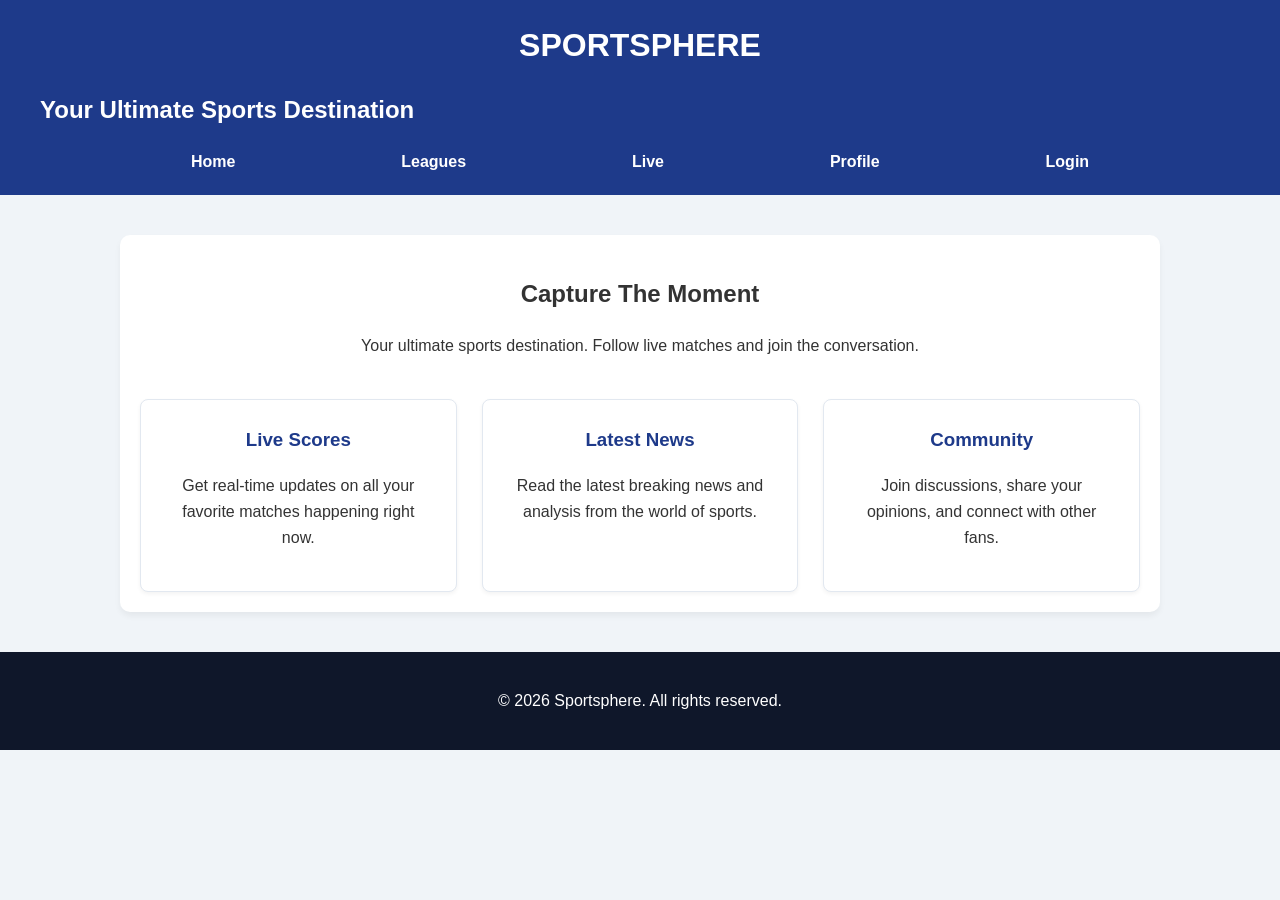
<file: index.html>
<!DOCTYPE html>
<html lang="en">
<head>
    <meta charset="UTF-8">
    <title>Sportsphere - Home</title>
    <link rel="stylesheet" href="style.css">
</head>
<body>

    <header class="site-header">
        <div class="header-content">
            <h1>SPORTSPHERE</h1>
            <h2>Your Ultimate Sports Destination</h2>
            <nav class="nav-menu">
                <ul>
                    <li><a href="index.html">Home</a></li>
                    <li><a href="leagues.html">Leagues</a></li>
                    <li><a href="live.html">Live</a></li>
                    <li><a href="profile.html">Profile</a></li>
                    <li><a href="login.html">Login</a></li>
                </ul>
            </nav>
        </div>
    </header>

    <main class="main-content">
        <section class="hero-section">
            <h2>Capture The Moment</h2>
            <p>Your ultimate sports destination. Follow live matches and join the conversation.</p>
        </section>

        <section class="grid-container">
            <div class="card">
                <h3>Live Scores</h3>
                <p>Get real-time updates on all your favorite matches happening right now.</p>
            </div>
            <div class="card">
                <h3>Latest News</h3>
                <p>Read the latest breaking news and analysis from the world of sports.</p>
            </div>
            <div class="card">
                <h3>Community</h3>
                <p>Join discussions, share your opinions, and connect with other fans.</p>
            </div>
        </section>
    </main>

    <footer class="site-footer">
        <p>&copy; 2026 Sportsphere. All rights reserved.</p>
    </footer>

</body>
</html>
</file>
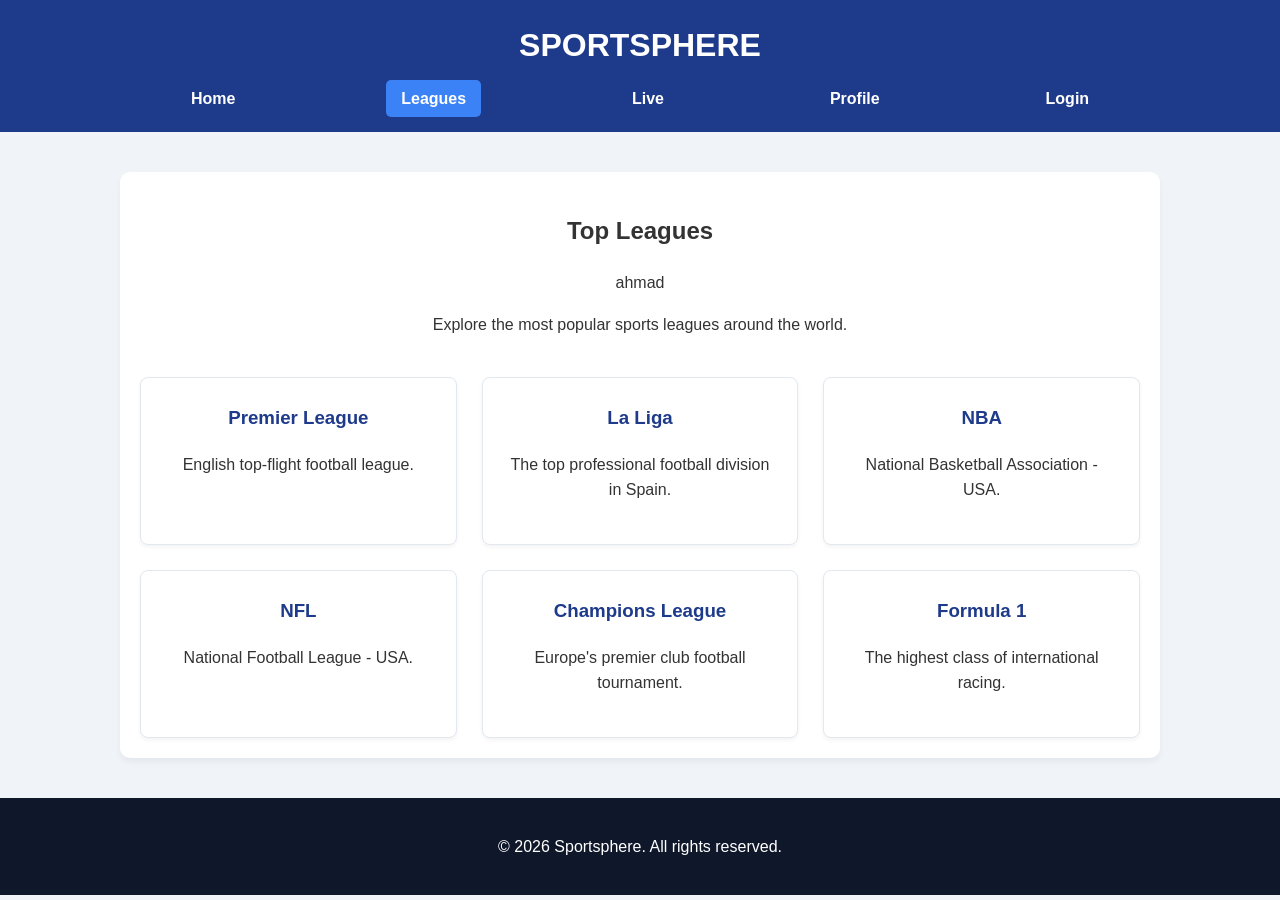
<file: leagues copy.html>
<!DOCTYPE html>
<html lang="en">
<head>
    <meta charset="UTF-8">
    <title>Sportsphere - Leagues</title>
    <link rel="stylesheet" href="style.css">
</head>
<body>

    <header class="site-header">
        <div class="header-content">
            <h1>SPORTSPHERE</h1>
            <nav class="nav-menu">
                <ul>
                    <li><a href="index.html">Home</a></li>
                    <li><a href="leagues.html" class="active">Leagues</a></li>
                    <li><a href="live.html">Live</a></li>
                    <li><a href="profile.html">Profile</a></li>
                    <li><a href="login.html">Login</a></li>
                </ul>
            </nav>
        </div>
    </header>

    <main class="main-content">
        <section class="intro-section">
            <h2>Top Leagues</h2>
            <p> ahmad</p>
            <p>Explore the most popular sports leagues around the world.</p>
        </section>

        <section class="grid-container">
            <div class="card">
                <h3>Premier League</h3>
                <p>English top-flight football league.</p>
            </div>
            <div class="card">
                <h3>La Liga</h3>
                <p>The top professional football division in Spain.</p>
            </div>
            <div class="card">
                <h3>NBA</h3>
                <p>National Basketball Association - USA.</p>
            </div>
            <div class="card">
                <h3>NFL</h3>
                <p>National Football League - USA.</p>
            </div>
            <div class="card">
                <h3>Champions League</h3>
                <p>Europe's premier club football tournament.</p>
            </div>
            <div class="card">
                <h3>Formula 1</h3>
                <p>The highest class of international racing.</p>
            </div>
        </section>
    </main>

    <footer class="site-footer">
        <p>&copy; 2026 Sportsphere. All rights reserved.</p>
    </footer>

</body>
</html>
</file>
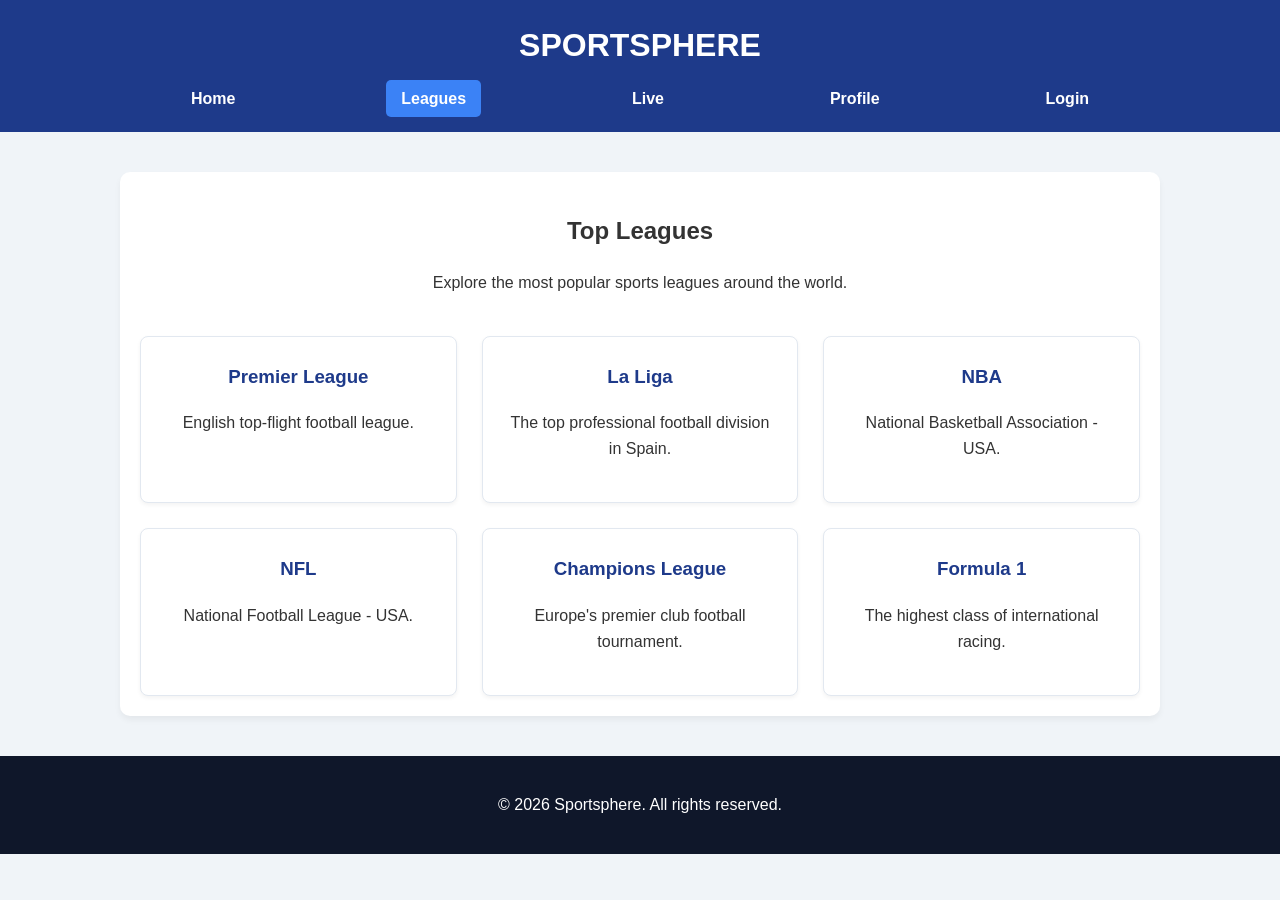
<file: leagues.html>
<!DOCTYPE html>
<html lang="en">
<head>
    <meta charset="UTF-8">
    <title>Sportsphere - Leagues</title>
    <link rel="stylesheet" href="style.css">
</head>
<body>

    <header class="site-header">
        <div class="header-content">
            <h1>SPORTSPHERE</h1>
            <nav class="nav-menu">
                <ul>
                    <li><a href="index.html">Home</a></li>
                    <li><a href="leagues.html" class="active">Leagues</a></li>
                    <li><a href="live.html">Live</a></li>
                    <li><a href="profile.html">Profile</a></li>
                    <li><a href="login.html">Login</a></li>
                </ul>
            </nav>
        </div>
    </header>

    <main class="main-content">
        <section class="intro-section">
            <h2>Top Leagues</h2>
            <p>Explore the most popular sports leagues around the world.</p>
        </section>

        <section class="grid-container">
            <div class="card">
                <h3>Premier League</h3>
                <p>English top-flight football league.</p>
            </div>
            <div class="card">
                <h3>La Liga</h3>
                <p>The top professional football division in Spain.</p>
            </div>
            <div class="card">
                <h3>NBA</h3>
                <p>National Basketball Association - USA.</p>
            </div>
            <div class="card">
                <h3>NFL</h3>
                <p>National Football League - USA.</p>
            </div>
            <div class="card">
                <h3>Champions League</h3>
                <p>Europe's premier club football tournament.</p>
            </div>
            <div class="card">
                <h3>Formula 1</h3>
                <p>The highest class of international racing.</p>
            </div>
        </section>
    </main>

    <footer class="site-footer">
        <p>&copy; 2026 Sportsphere. All rights reserved.</p>
    </footer>

</body>
</html>
</file>
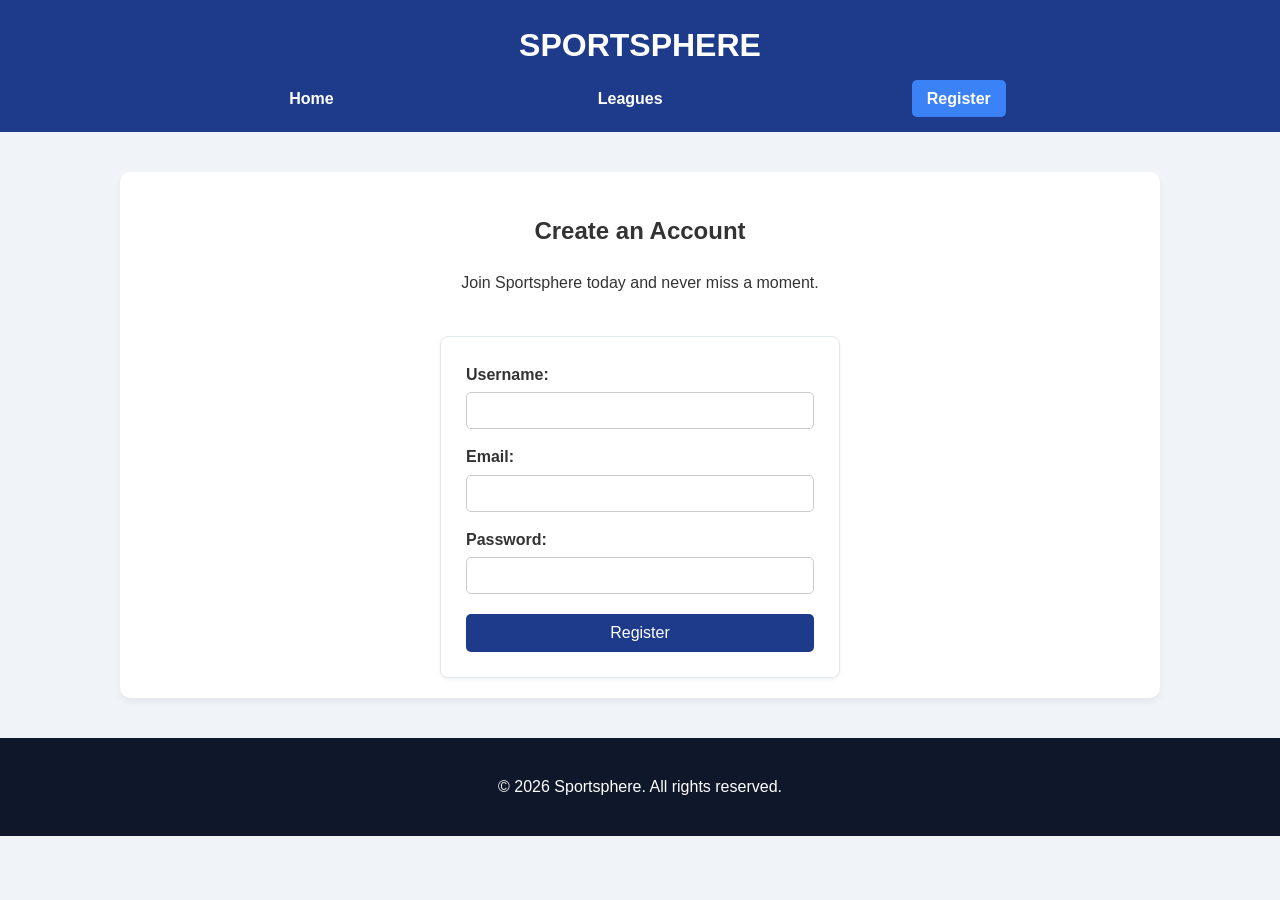
<file: register.html>
<!DOCTYPE html>
<html lang="en">
<head>
    <meta charset="UTF-8">
    <title>Sportsphere - Register</title>
    <link rel="stylesheet" href="style.css">
</head>
<body>

    <header class="site-header">
        <div class="header-content">
            <h1>SPORTSPHERE</h1>
            <nav class="nav-menu">
                <ul>
                    <li><a href="index.html">Home</a></li>
                    <li><a href="leagues.html">Leagues</a></li>
                    <li><a href="register.html" class="active">Register</a></li>
                </ul>
            </nav>
        </div>
    </header>

    <main class="main-content">
        <section class="intro-section">
            <h2>Create an Account</h2>
            <p>Join Sportsphere today and never miss a moment.</p>
        </section>

        <section class="form-container" style="max-width: 400px; margin: 0 auto;">
            <div class="card">
                <form action="#" method="POST">
                    <div style="margin-bottom: 15px; text-align: left;">
                        <label for="username" style="display: block; margin-bottom: 5px; font-weight: bold;">Username:</label>
                        <input type="text" id="username" name="username" style="width: 100%; padding: 10px; border: 1px solid #ccc; border-radius: 5px; box-sizing: border-box;">
                    </div>
                    
                    <div style="margin-bottom: 15px; text-align: left;">
                        <label for="email" style="display: block; margin-bottom: 5px; font-weight: bold;">Email:</label>
                        <input type="email" id="email" name="email" style="width: 100%; padding: 10px; border: 1px solid #ccc; border-radius: 5px; box-sizing: border-box;">
                    </div>
                    
                    <div style="margin-bottom: 20px; text-align: left;">
                        <label for="password" style="display: block; margin-bottom: 5px; font-weight: bold;">Password:</label>
                        <input type="password" id="password" name="password" style="width: 100%; padding: 10px; border: 1px solid #ccc; border-radius: 5px; box-sizing: border-box;">
                    </div>

                    <button type="submit" style="width: 100%; padding: 10px; background-color: #1e3a8a; color: white; border: none; border-radius: 5px; font-size: 16px; cursor: pointer;">Register</button>
                </form>
            </div>
        </section>
    </main>

    <footer class="site-footer">
        <p>&copy; 2026 Sportsphere. All rights reserved.</p>
    </footer>

</body>
</html>
</file>
<file: style.css>
/* --- الإعدادات الأساسية --- */
body {
    font-family: sans-serif;
    background-color: #f0f4f8;
    color: #333;
    margin: 0;
    padding: 0;
    line-height: 1.6;
}

/* --- 1. استخدام Flexbox لشريط التنقل --- */
.site-header {
    background-color: #1e3a8a;
    color: white;
    padding: 20px 0;
}

.header-content {
    max-width: 1200px; /* للتحكم بعرض الترويسة */
    margin: 0 auto;
    padding: 0 20px;
}

.site-header h1 {
    text-align: center;
    margin: 0 0 15px 0;
}

/* تطبيق Flexbox هنا */
.nav-menu ul {
    display: flex;
    flex-direction: row;
    justify-content: space-evenly; /* توزيع المسافات بالتساوي */
    list-style: none;
    padding: 0;
    margin: 0;
}

.nav-menu a {
    color: white;
    text-decoration: none;
    font-weight: bold;
    padding: 10px 15px;
    border-radius: 5px;
}

.nav-menu a:hover, .nav-menu a.active {
    background-color: #3b82f6;
}

/* --- 3. توسيط المحتوى الرئيسي وإعطائه حشوة مريحة --- */
.main-content {
    max-width: 1000px; /* تحديد أقصى عرض */
    margin: 40px auto; /* توسيط عمودي وأفقي */
    padding: 20px;
    background-color: white;
    border-radius: 10px;
    box-shadow: 0 4px 6px rgba(0,0,0,0.05);
}

.hero-section, .intro-section {
    text-align: center;
    margin-bottom: 40px;
}

/* --- 2. استخدام CSS Grid لترتيب البطاقات --- */
.grid-container {
    display: grid;
    grid-template-columns: repeat(3, 1fr); /* إنشاء 3 أعمدة متساوية لسطح المكتب */
    gap: 25px; /* المسافة بين البطاقات */
}

.card {
    background-color: #ffffff;
    border: 1px solid #e2e8f0;
    border-radius: 8px;
    padding: 25px;
    text-align: center;
    box-shadow: 0 2px 4px rgba(0,0,0,0.05);
}

.card h3 {
    color: #1e3a8a;
    margin-top: 0;
}

/* --- تذييل الصفحة --- */
.site-footer {
    background-color: #0f172a;
    color: white;
    text-align: center;
    padding: 20px;
    margin-top: 40px;
}
</file>
